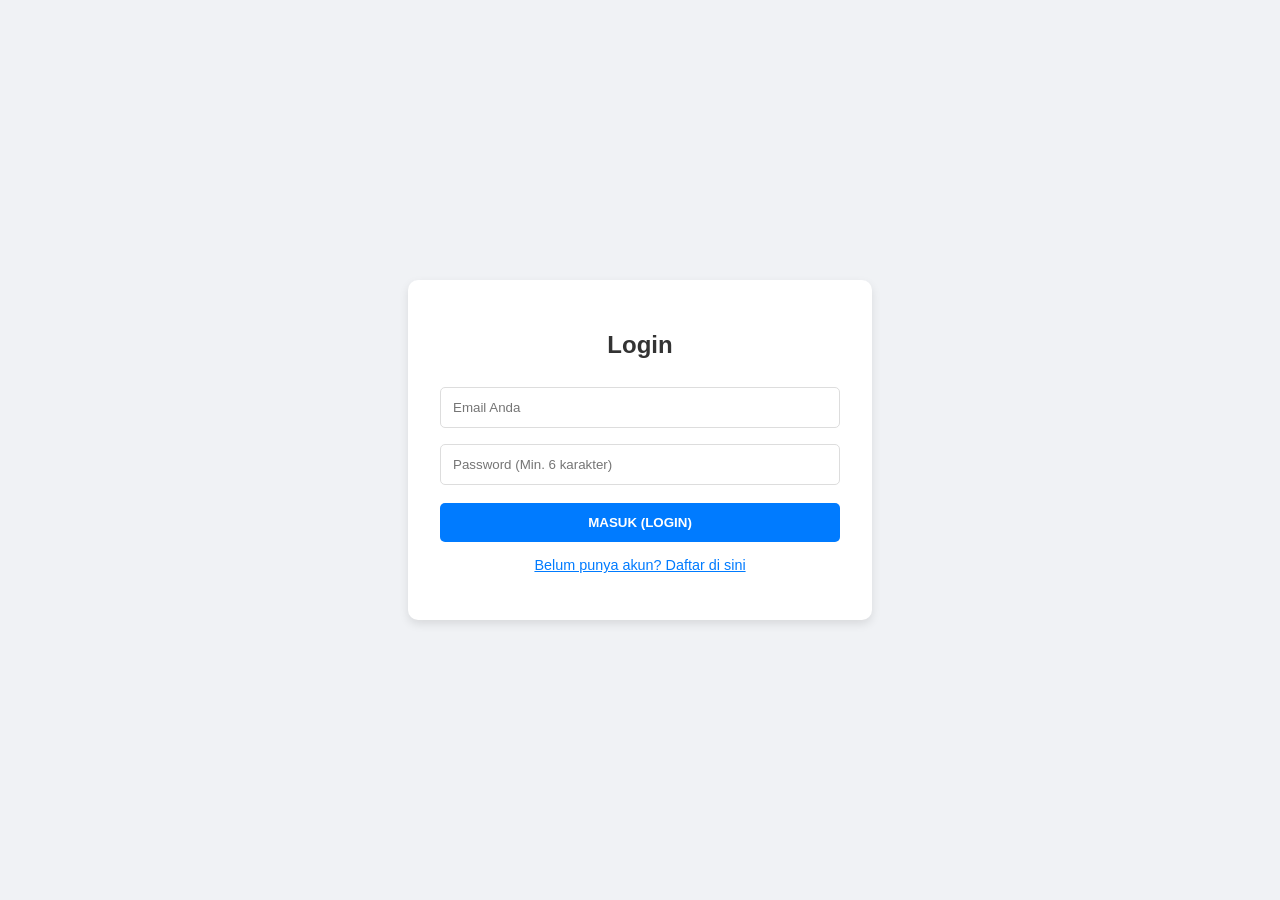
<file: auth.html>
<!DOCTYPE html>
<html lang="id">
<head>
    <meta charset="UTF-8">
    <meta name="viewport" content="width=device-width, initial-scale=1.0">
    <title>Demo Autentikasi Firebase</title>
    <style>
        body { font-family: 'Segoe UI', Tahoma, Geneva, Verdana, sans-serif; background-color: #f0f2f5; display: flex; justify-content: center; align-items: center; min-height: 100vh; margin: 0; }
        .container { background: white; padding: 2rem; border-radius: 10px; box-shadow: 0 4px 10px rgba(0,0,0,0.1); width: 100%; max-width: 400px; }
        h2 { text-align: center; color: #333; margin-bottom: 20px; }
        input { width: 100%; padding: 12px; margin: 8px 0; border: 1px solid #ddd; border-radius: 5px; box-sizing: border-box; }
        button { width: 100%; padding: 12px; margin-top: 10px; border: none; border-radius: 5px; cursor: pointer; font-weight: bold; transition: background 0.3s; }
        .btn-login { background-color: #007bff; color: white; }
        .btn-login:hover { background-color: #0056b3; }
        .btn-register { background-color: #28a745; color: white; }
        .btn-register:hover { background-color: #1e7e34; }
        .btn-logout { background-color: #dc3545; color: white; }
        .btn-logout:hover { background-color: #a71d2a; }
        .hidden { display: none; }
        #message { margin-top: 15px; text-align: center; font-size: 0.9rem; }
        .error { color: red; }
        .success { color: green; }
        .toggle-link { text-align: center; margin-top: 15px; font-size: 0.9em; cursor: pointer; color: #007bff; text-decoration: underline; }
    </style>
</head>
<body>

    <div class="container">
        
        <!-- BAGIAN 1: FORM LOGIN/REGISTER (Muncul jika BELUM login) -->
        <div id="authForms">
            <h2 id="formTitle">Login</h2>
            
            <input type="email" id="email" placeholder="Email Anda" required>
            <input type="password" id="password" placeholder="Password (Min. 6 karakter)" required>
            
            <button id="btnLogin" class="btn-login">MASUK (LOGIN)</button>
            <button id="btnRegister" class="btn-register hidden">DAFTAR (REGISTER)</button>
            
            <p class="toggle-link" id="toggleText">Belum punya akun? Daftar di sini</p>
        </div>

        <!-- BAGIAN 2: DASHBOARD USER (Muncul jika SUDAH login) -->
        <div id="userDashboard" class="hidden">
            <h2>Selamat Datang! 🎉</h2>
            <p style="text-align: center;">Anda login sebagai:</p>
            <p id="userEmailDisplay" style="text-align: center; font-weight: bold; color: #555;"></p>
            <p style="text-align: center; font-size: 0.8em; color: #888;">User ID: <span id="userIdDisplay"></span></p>
            
            <button id="btnLogout" class="btn-logout">LOGOUT (KELUAR)</button>
        </div>

        <!-- Area Pesan Error/Sukses -->
        <div id="message"></div>

    </div>

    <!-- SCRIPT FIREBASE -->
    <script type="module">
        // 1. IMPORT SDK (App & Auth)
        import { initializeApp } from "https://www.gstatic.com/firebasejs/11.0.2/firebase-app.js";
        import { 
            getAuth, 
            createUserWithEmailAndPassword, 
            signInWithEmailAndPassword, 
            onAuthStateChanged, 
            signOut 
        } from "https://www.gstatic.com/firebasejs/11.0.2/firebase-auth.js";

        // 2. KONFIGURASI (Sesuai yang Anda berikan)
        const firebaseConfig = {
            apiKey: "AIzaSyBNW47-X_Se3u7o-m3II_qA6H-XgsI0xSg",
            authDomain: "materirealtime.firebaseapp.com",
            databaseURL: "https://materirealtime-default-rtdb.firebaseio.com",
            projectId: "materirealtime",
            storageBucket: "materirealtime.firebasestorage.app",
            messagingSenderId: "95565708196",
            appId: "1:95565708196:web:3029220207ef450e0ddf31"
            https://materisbd-a41dd-default-rtdb.firebaseio.com/
        };

        // 3. INISIALISASI
        const app = initializeApp(firebaseConfig);
        const auth = getAuth(app); // Mengaktifkan fitur Auth

        // Referensi Elemen HTML
        const emailInput = document.getElementById('email');
        const passInput = document.getElementById('password');
        const btnLogin = document.getElementById('btnLogin');
        const btnRegister = document.getElementById('btnRegister');
        const btnLogout = document.getElementById('btnLogout');
        const msgDiv = document.getElementById('message');
        
        // Elemen Navigasi UI
        const authForms = document.getElementById('authForms');
        const userDashboard = document.getElementById('userDashboard');
        const userEmailDisplay = document.getElementById('userEmailDisplay');
        const userIdDisplay = document.getElementById('userIdDisplay');
        const toggleText = document.getElementById('toggleText');
        const formTitle = document.getElementById('formTitle');

        // --- LOGIKA UTAMA ---

        // A. PANTAU STATUS LOGIN (Realtime Listener)
        // Fungsi ini jalan otomatis setiap user login/logout/refresh
        onAuthStateChanged(auth, (user) => {
            if (user) {
                // KONDISI: SUDAH LOGIN
                authForms.classList.add('hidden');       // Sembunyikan form
                userDashboard.classList.remove('hidden'); // Tampilkan dashboard
                userEmailDisplay.textContent = user.email;
                userIdDisplay.textContent = user.uid;
                showMessage("", ""); // Hapus pesan lama
            } else {
                // KONDISI: BELUM LOGIN (GUEST)
                authForms.classList.remove('hidden');    // Tampilkan form
                userDashboard.classList.add('hidden');   // Sembunyikan dashboard
                userEmailDisplay.textContent = "";
            }
        });

        // B. FUNGSI LOGIN
        btnLogin.addEventListener('click', async () => {
            const email = emailInput.value;
            const pass = passInput.value;
            showMessage("Sedang memproses...", "black");

            try {
                await signInWithEmailAndPassword(auth, email, pass);
                showMessage("Login Berhasil!", "success");
            } catch (error) {
                handleError(error);
            }
        });

        // C. FUNGSI REGISTER
        btnRegister.addEventListener('click', async () => {
            const email = emailInput.value;
            const pass = passInput.value;
            
            if (pass.length < 6) {
                showMessage("Password minimal 6 karakter!", "error");
                return;
            }

            showMessage("Mendaftarkan akun...", "black");

            try {
                await createUserWithEmailAndPassword(auth, email, pass);
                showMessage("Akun berhasil dibuat! Anda langsung login.", "success");
            } catch (error) {
                handleError(error);
            }
        });

        // D. FUNGSI LOGOUT
        btnLogout.addEventListener('click', async () => {
            try {
                await signOut(auth);
                showMessage("Anda telah logout.", "success");
                emailInput.value = ""; // Reset form
                passInput.value = "";
            } catch (error) {
                console.error(error);
            }
        });

        // --- HELPERS (Fungsi Pembantu) ---

        // Ganti Tampilan Antara Login & Register
        toggleText.addEventListener('click', () => {
            const isLoginMode = !btnLogin.classList.contains('hidden');
            
            if (isLoginMode) {
                // Pindah ke Mode Register
                btnLogin.classList.add('hidden');
                btnRegister.classList.remove('hidden');
                formTitle.textContent = "Daftar Akun Baru";
                toggleText.textContent = "Sudah punya akun? Login di sini";
                showMessage("", "");
            } else {
                // Pindah ke Mode Login
                btnLogin.classList.remove('hidden');
                btnRegister.classList.add('hidden');
                formTitle.textContent = "Login";
                toggleText.textContent = "Belum punya akun? Daftar di sini";
                showMessage("", "");
            }
        });

        // Menampilkan Pesan Error yang rapi
        function handleError(error) {
            console.error(error.code);
            let msg = "Terjadi kesalahan.";
            
            // Translate error code Firebase ke Bahasa Manusia
            switch(error.code) {
                case 'auth/invalid-email': msg = "Alamat email tidak valid."; break;
                case 'auth/user-not-found': msg = "User tidak ditemukan. Daftar dulu?"; break;
                case 'auth/wrong-password': msg = "Password salah."; break;
                case 'auth/email-already-in-use': msg = "Email ini sudah terdaftar."; break;
                case 'auth/weak-password': msg = "Password terlalu lemah (min 6 karakter)."; break;
                case 'auth/invalid-credential': msg = "Email atau password salah."; break; // Error baru di versi terbaru
                default: msg = error.message;
            }
            showMessage(msg, "error");
        }

        function showMessage(text, type) {
            msgDiv.textContent = text;
            msgDiv.className = type;
        }

    </script>
</body>
</html>
</file>
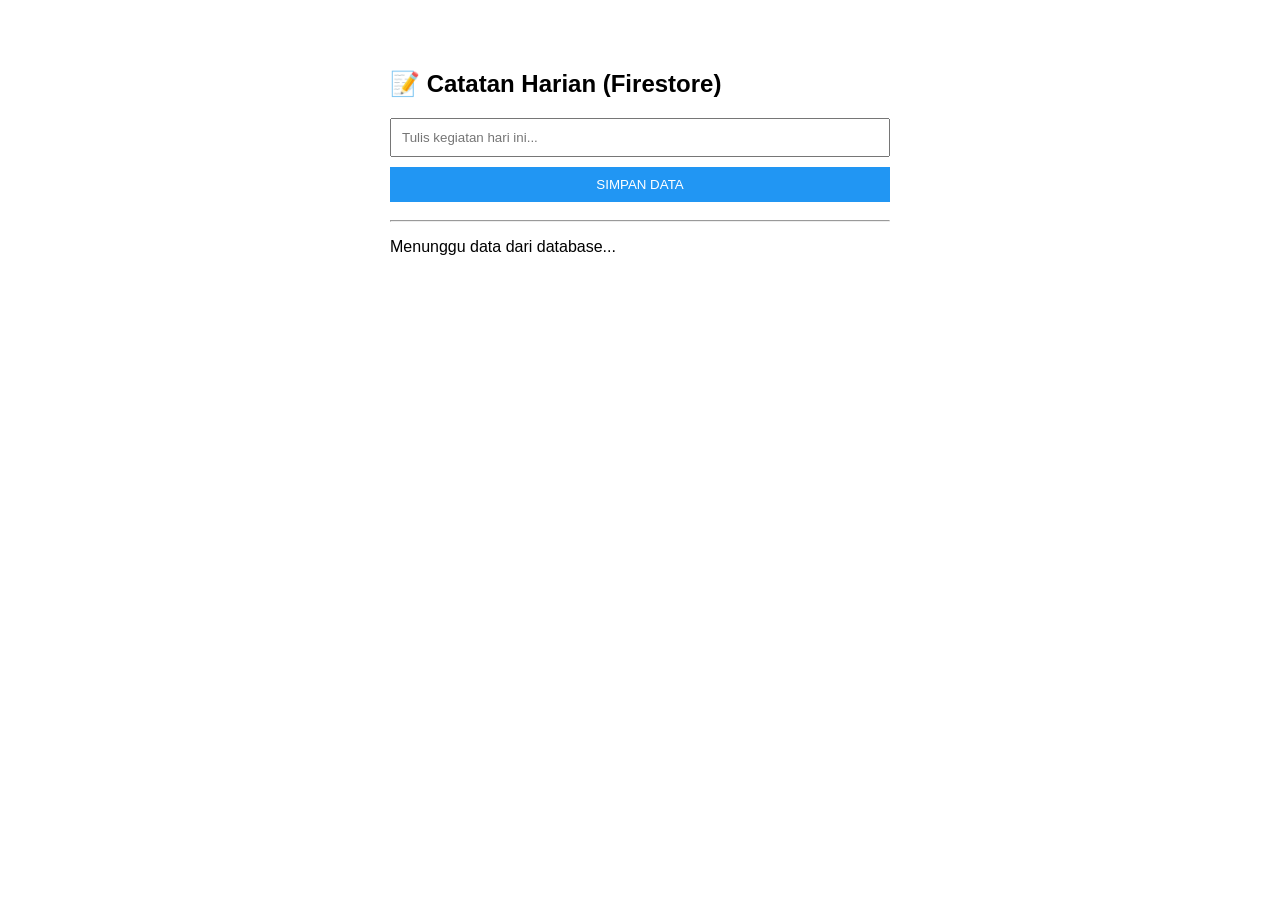
<file: indek.html>
<!DOCTYPE html>
<html lang="id">
<head>
    <meta charset="UTF-8">
    <meta name="viewport" content="width=device-width, initial-scale=1.0">
    <title>Aplikasi Catatan Firebase Saya</title>
    <style>
        body { font-family: sans-serif; max-width: 500px; margin: 30px auto; padding: 20px; }
        input, button { width: 100%; padding: 10px; margin-bottom: 10px; box-sizing: border-box; }
        button { background-color: #2196F3; color: white; border: none; cursor: pointer; }
        button:hover { background-color: #0b7dda; }
        .card { background: #f4f4f4; padding: 15px; margin-bottom: 10px; border-radius: 8px; border-left: 5px solid #2196F3; }
        .hapus-btn { background: #ff4444; margin-top: 5px; width: auto; padding: 5px 10px; font-size: 12px; }
    </style>
</head>
<body>

    <h2>📝 Catatan Harian (Firestore)</h2>
    
    <!-- Form Input -->
    <input type="text" id="inputCatatan" placeholder="Tulis kegiatan hari ini...">
    <button id="btnSimpan">SIMPAN DATA</button>

    <hr>
    
    <!-- Tempat Data Muncul -->
    <div id="wadahData">
        <p>Menunggu data dari database...</p>
    </div>

    <!-- SCRIPT FIREBASE -->
    <script type="module">
        // 1. IMPORT SDK (App & Firestore)
        // Perhatikan: Kita menambah import untuk 'firebase-firestore.js'
        import { initializeApp } from "https://www.gstatic.com/firebasejs/11.0.2/firebase-app.js";
        import { getFirestore, collection, addDoc, onSnapshot, doc, deleteDoc } from "https://www.gstatic.com/firebasejs/11.0.2/firebase-firestore.js";

        // 2. KONFIGURASI (Ini Data Milik Anda)
        const firebaseConfig = {
    apiKey: "AIzaSyArvPAMGa0bL8w5qGzSw7Rtxl80wBF7dro",
    authDomain: "materisbd-a41dd.firebaseapp.com",
    projectId: "materisbd-a41dd",
    storageBucket: "materisbd-a41dd.firebasestorage.app",
    messagingSenderId: "437589949982",
    appId: "1:437589949982:web:4be4eb0ae4e52a6910f80f",
    measurementId: "G-4E6FHRRGQ5"
    https://materisbd-a41dd-default-rtdb.firebaseio.com/
  };


        // 3. INISIALISASI
        const app = initializeApp(firebaseConfig);
        const db = getFirestore(app); // Mengaktifkan Database Firestore

        // --- LOGIKA APLIKASI ---

        // Referensi elemen HTML
        const input = document.getElementById('inputCatatan');
        const btn = document.getElementById('btnSimpan');
        const wadah = document.getElementById('wadahData');

        // FITUR 1: SIMPAN DATA (Create)
        btn.addEventListener('click', async () => {
            const isiCatatan = input.value;

            if (isiCatatan.trim() === "") {
                alert("Isi catatan dulu dong!");
                return;
            }

            try {
                // Menyimpan ke koleksi bernama 'catatan_harian'
                await addDoc(collection(db, "catatan_harian"), {
                    isi: isiCatatan,
                    waktu: Date.now()
                });
                input.value = ""; // Kosongkan input setelah simpan
                console.log("Berhasil disimpan!");
            } catch (error) {
                console.error("Gagal nyimpan:", error);
                alert("Gagal simpan: " + error.message);
            }
        });

        // FITUR 2: BACA DATA REALTIME (Read)
        // onSnapshot akan jalan terus setiap ada data baru masuk/hapus
        onSnapshot(collection(db, "catatan_harian"), (snapshot) => {
            wadah.innerHTML = ""; // Bersihkan tampilan lama
            
            if (snapshot.empty) {
                wadah.innerHTML = "<p>Belum ada catatan.</p>";
                return;
            }

            snapshot.forEach((docSnap) => {
                const data = docSnap.data();
                const id = docSnap.id;

                // Buat tampilan kartu
                const div = document.createElement('div');
                div.className = 'card';
                div.innerHTML = `
                    <b>${data.isi}</b>
                    <br>
                    <button class="hapus-btn" onclick="hapus('${id}')">Hapus</button>
                `;
                wadah.appendChild(div);
            });
        });

        // FITUR 3: HAPUS DATA (Delete)
        // Kita bikin fungsi global agar bisa dipanggil tombol Hapus
        window.hapus = async (id) => {
            if(confirm("Yakin mau dihapus?")) {
                await deleteDoc(doc(db, "catatan_harian", id));
            }
        }
    </script>
</body>
</html>
</file>
